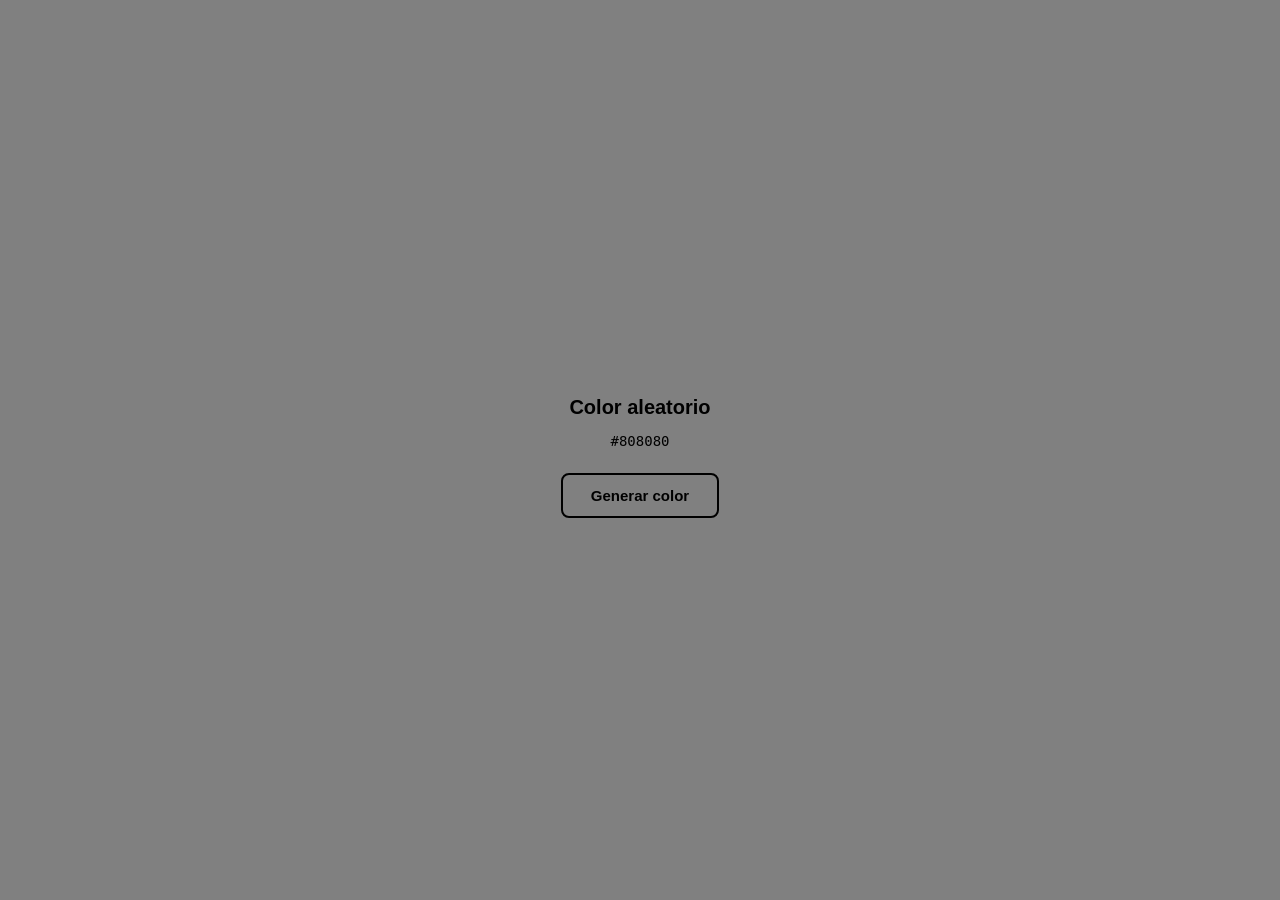
<file: cambiaColorAuto/index.html>
<!DOCTYPE html>
<html lang="en">

<head>
    <meta charset="UTF-8">
    <meta name="viewport" content="width=device-width, initial-scale=1.0">
    <title>Random Color</title>
    <link rel="stylesheet" href="styles.css">
</head>

<body>
    <div class="container">
        <h1>Color aleatorio</h1>
        <p id="hex-value">#808080</p>
        <button id="btn" onclick="changeColor()">Generar color</button>
    </div>

    <script src="cambiaColorAuto.js"></script>
</body>

</html>
</file>
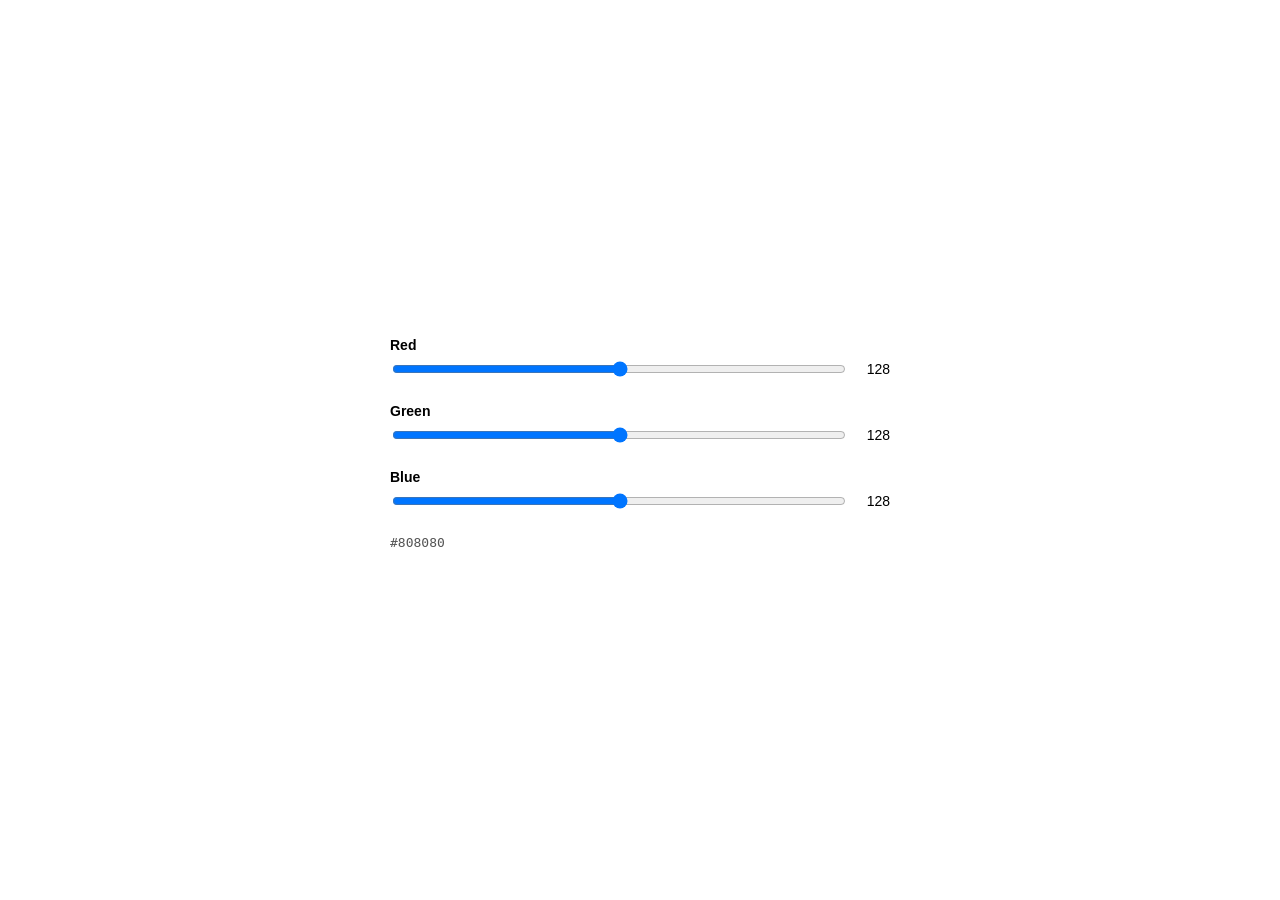
<file: cambiarFondoBarras/index.html>
<!DOCTYPE html>
<html lang="es">
<head>
  <meta charset="UTF-8">
  <meta name="viewport" content="width=device-width, initial-scale=1.0">
  <link rel="stylesheet" href="styles.css">
  <title>RGB Sliders</title>
</head>
<body>
 
  <div class="container">
    <div class="slider-group">
      <label for="red">Red</label>
      <div class="slider-row">
        <input type="range" id="red" min="0" max="255" value="128">
        <span id="red-val">128</span>
      </div>
    </div>
   
    <div class="slider-group">
      <label for="green">Green</label>
      <div class="slider-row">
        <input type="range" id="green" min="0" max="255" value="128">
        <span id="green-val">128</span>
      </div>
    </div>
   
    <div class="slider-group">
      <label for="blue">Blue</label>
      <div class="slider-row">
        <input type="range" id="blue" min="0" max="255" value="128">
        <span id="blue-val">128</span>
      </div>
    </div>
   
    <p id="hex-value">#808080</p>
  </div>
  <script src="script.js"></script>
 
</body>
</html>
</file>
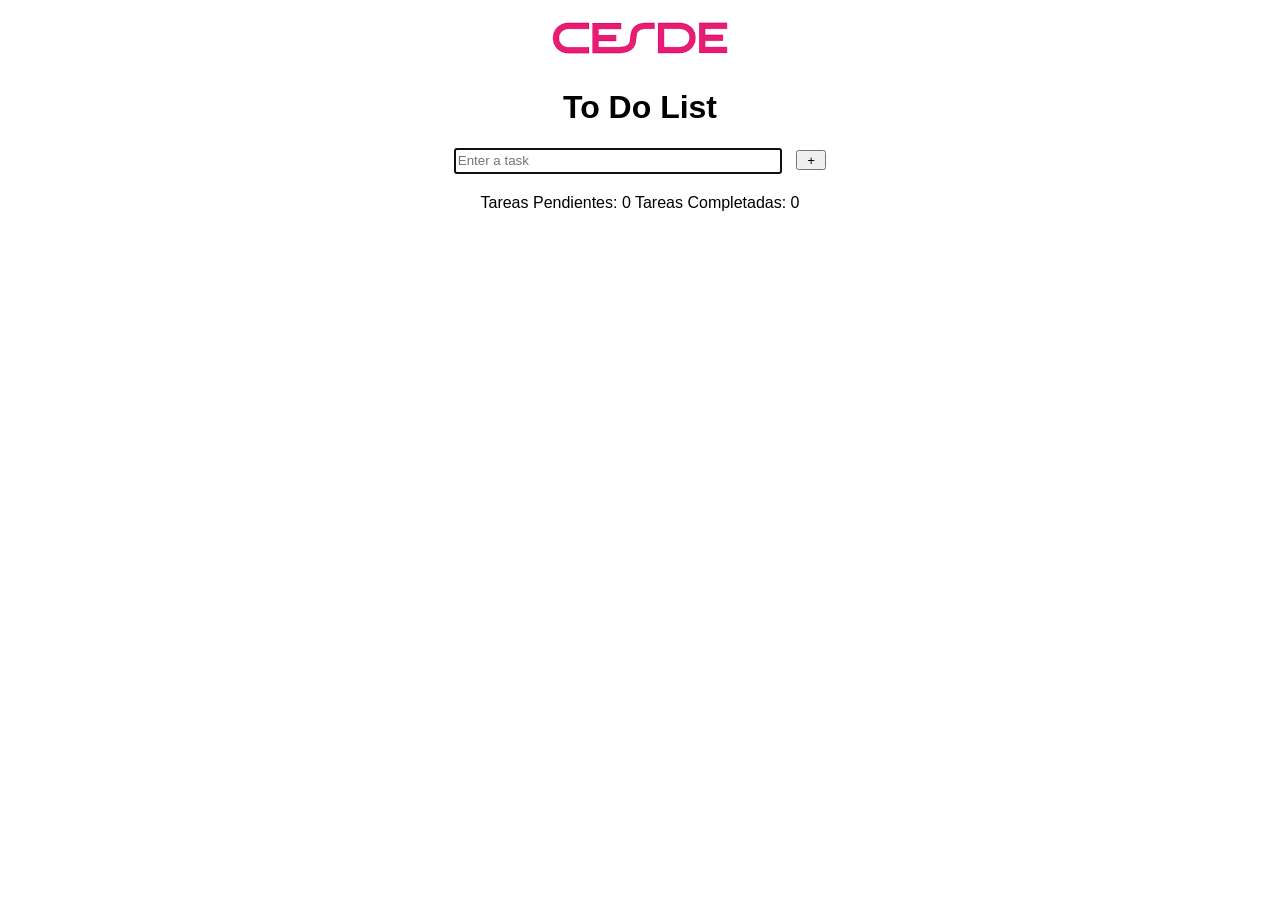
<file: TODOLIST/index.html>
<!DOCTYPE html>
<html lang="en">
<head>
    <meta charset="UTF-8">
    <meta name="viewport" content="width=device-width, initial-scale=1.0">
    <link rel="stylesheet" href="styles.css">
    <link rel="icon" type="image/png" href="./images/5610944.png">
    <title>ToDoList</title>
</head>
<body>
    <img class="logo" src="./images/images.png" alt="Logo Actividad">
    <h1>To Do List</h1> 
    <form action="#" id="userInput">
        <input type="text" id="taskInput" placeholder="Enter a task" autofocus>
        <input type="submit" value="+" id="addBtn">
        <div class="list-container" id="list-container">
            <!--<div class="class-container" id="1">
                <input type="checkbox">
                <label>Tarea 1</label>
                <img src="./images/eliminar.png" alt="Delete" class="closeBtn">
            </div> -->
        </div>
        <div id="stats">
            Tareas Pendientes: 0 Tareas Completadas: 0
        </div>
    </form>
</body>
<script src="main.js"></script>
</html>
</file>
<file: cambiaColorAuto/styles.css>
body {
    font-family: Arial, sans-serif;
    margin: 0;
    min-height: 100vh;
    display: flex;
    justify-content: center;
    align-items: center;
    background-color: #808080;
    transition: background-color 0.4s ease;
}

.container {
    text-align: center;
}

h1 {
    font-size: 20px;
    margin-bottom: 8px;
}

p {
    font-family: monospace;
    font-size: 14px;
    margin-bottom: 24px;
}

button {
    padding: 12px 28px;
    font-size: 15px;
    font-weight: bold;
    border: 2px solid currentColor;
    border-radius: 8px;
    background: transparent;
    cursor: pointer;
    transition: opacity 0.2s;
}

button:hover {
    opacity: 0.7;
}
</file>
<file: cambiarFondoBarras/styles.css>
body {
    font-family: Arial, sans-serif;
    margin: 0;
    min-height: 100vh;
    display: flex;
    justify-content: center;
    align-items: center;
}

.container {
    width: 100%;
    max-width: 500px;
    padding: 0 20px;
}

.slider-group {
    margin-bottom: 24px;
}

.slider-group label {
    display: block;
    font-size: 14px;
    font-weight: bold;
    margin-bottom: 6px;
}

.slider-row {
    display: flex;
    align-items: center;
    gap: 12px;
}

.slider-row input[type="range"] {
    flex: 1;
}

.slider-row span {
    font-size: 14px;
    min-width: 30px;
    text-align: right;
}

#hex-value {
    margin-top: 24px;
    font-family: monospace;
    font-size: 13px;
    color: #555;
}
</file>
<file: TODOLIST/styles.css>
:root{
    --lightOrange: #dd6662;
    --veryLightOrange: #f9c8c6;
    --primary-color: #4CAF50;
    --secondary-color: #f44336;
    --background-color: #f0f0f0;
    --text-color: #333;
}

body {
    display: flex;
    align-items: center;
    flex-direction: column;
    font-family: 'Lucida Sans', 'Lucida Sans Regular', 'Lucida Grande', 'Lucida Sans Unicode', Geneva, Verdana, sans-serif;
}

h1 {
    display: flex;
    justify-content: center;
    align-content: center;

}

div {
    display: flex;
    justify-content: center;
    align-content: center;
}

#list-container {
    display: flex;
    flex-direction: column;
    justify-content: center;
    margin-top: 10px;
}

.logo {
    display: flex;
    align-self: center;
    width: 300px;
    height: auto;
}

.closeBtn {
    display: flex;
    align-content: center;
    justify-content: center;
    width: 16px;
    height: 16px;
}

.class-container {
    display: flex;
    justify-content: space-between;
    width: 340px;
    height: 12px;
    align-content: flex-end;
    align-items: center;
    padding: 10px;
    margin-bottom: 10px;
    border: 1px solid #ccc;
    border-radius: 4px;
    font-size: 16px;
}

.h1 {
    display: flex;
    text-align: center;
    color: var(--primary-color);
}

#taskInput {
    width: 320px;
    height: 20px;
}

#addBtn {
    margin: 0 0 0 10px;
    width: 30px;
    height: 20px;
}

#stats {
    margin-top: 10px;
}
</file>
